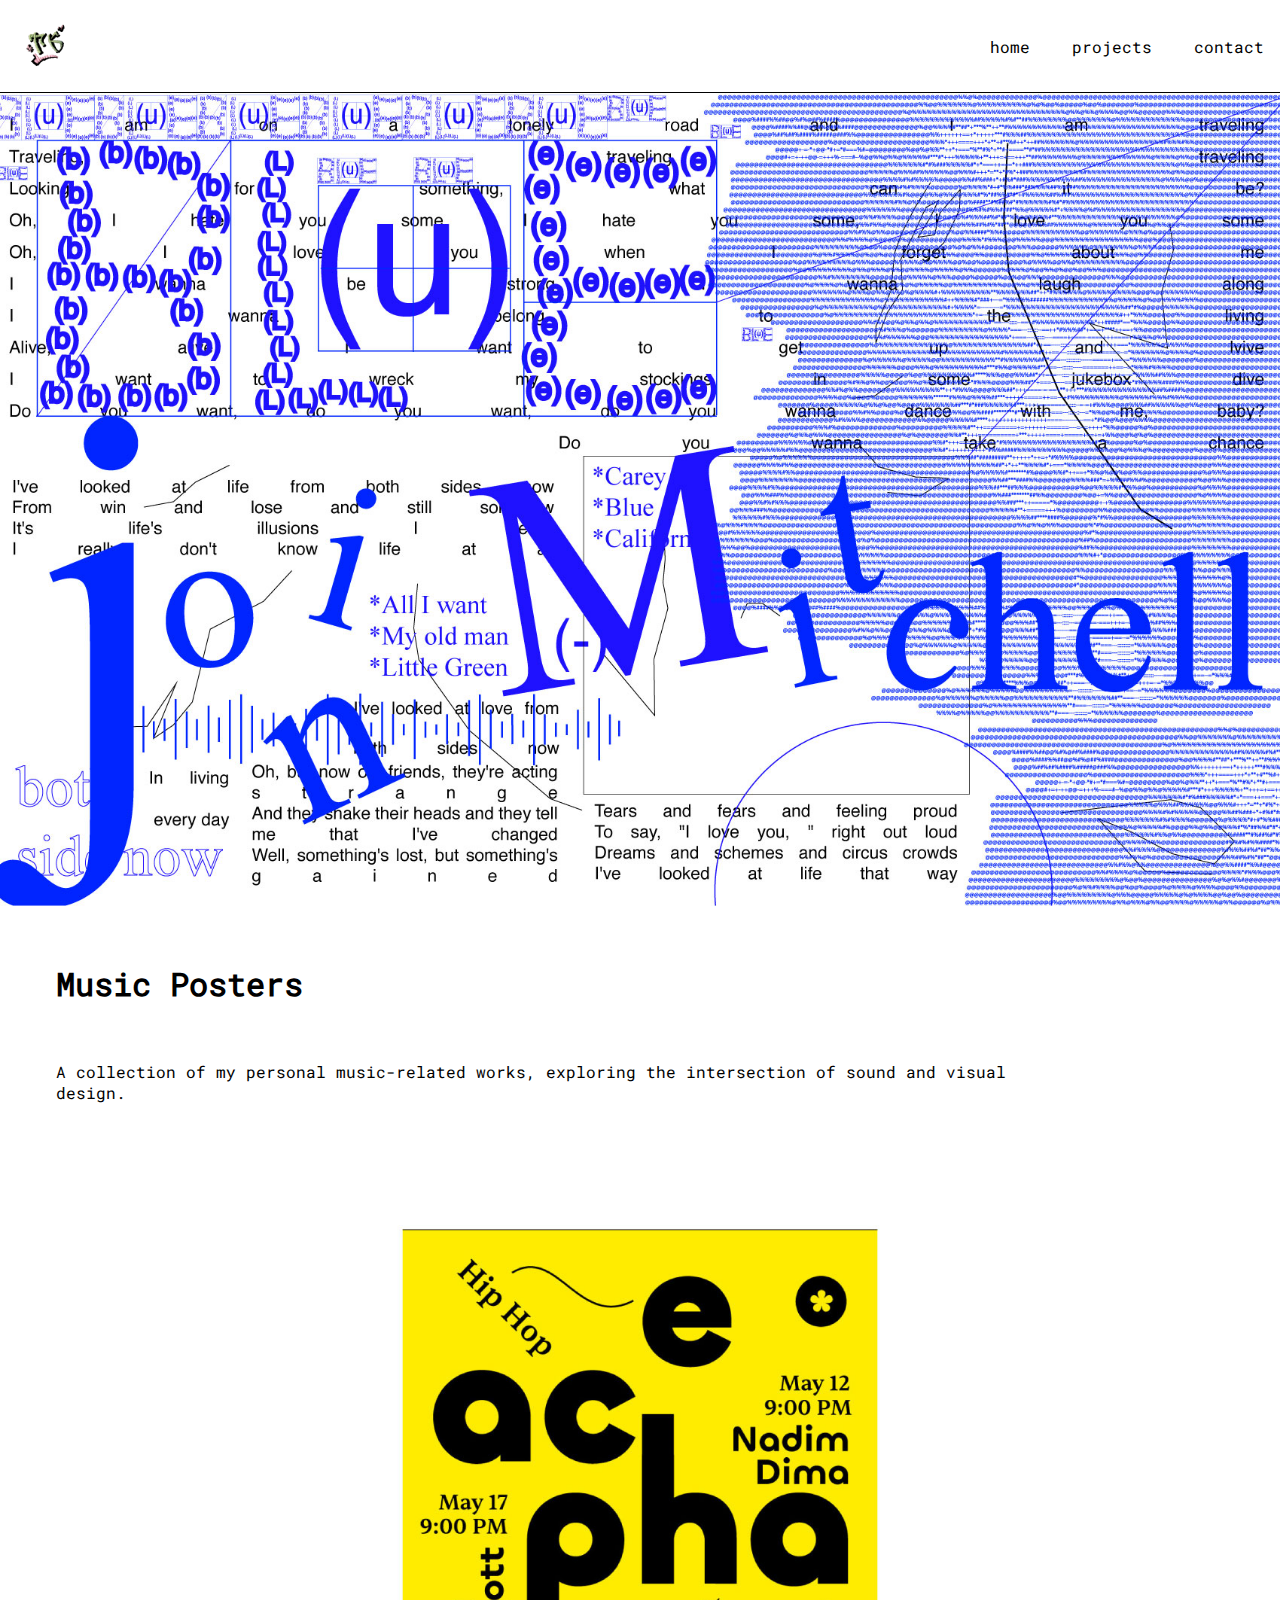
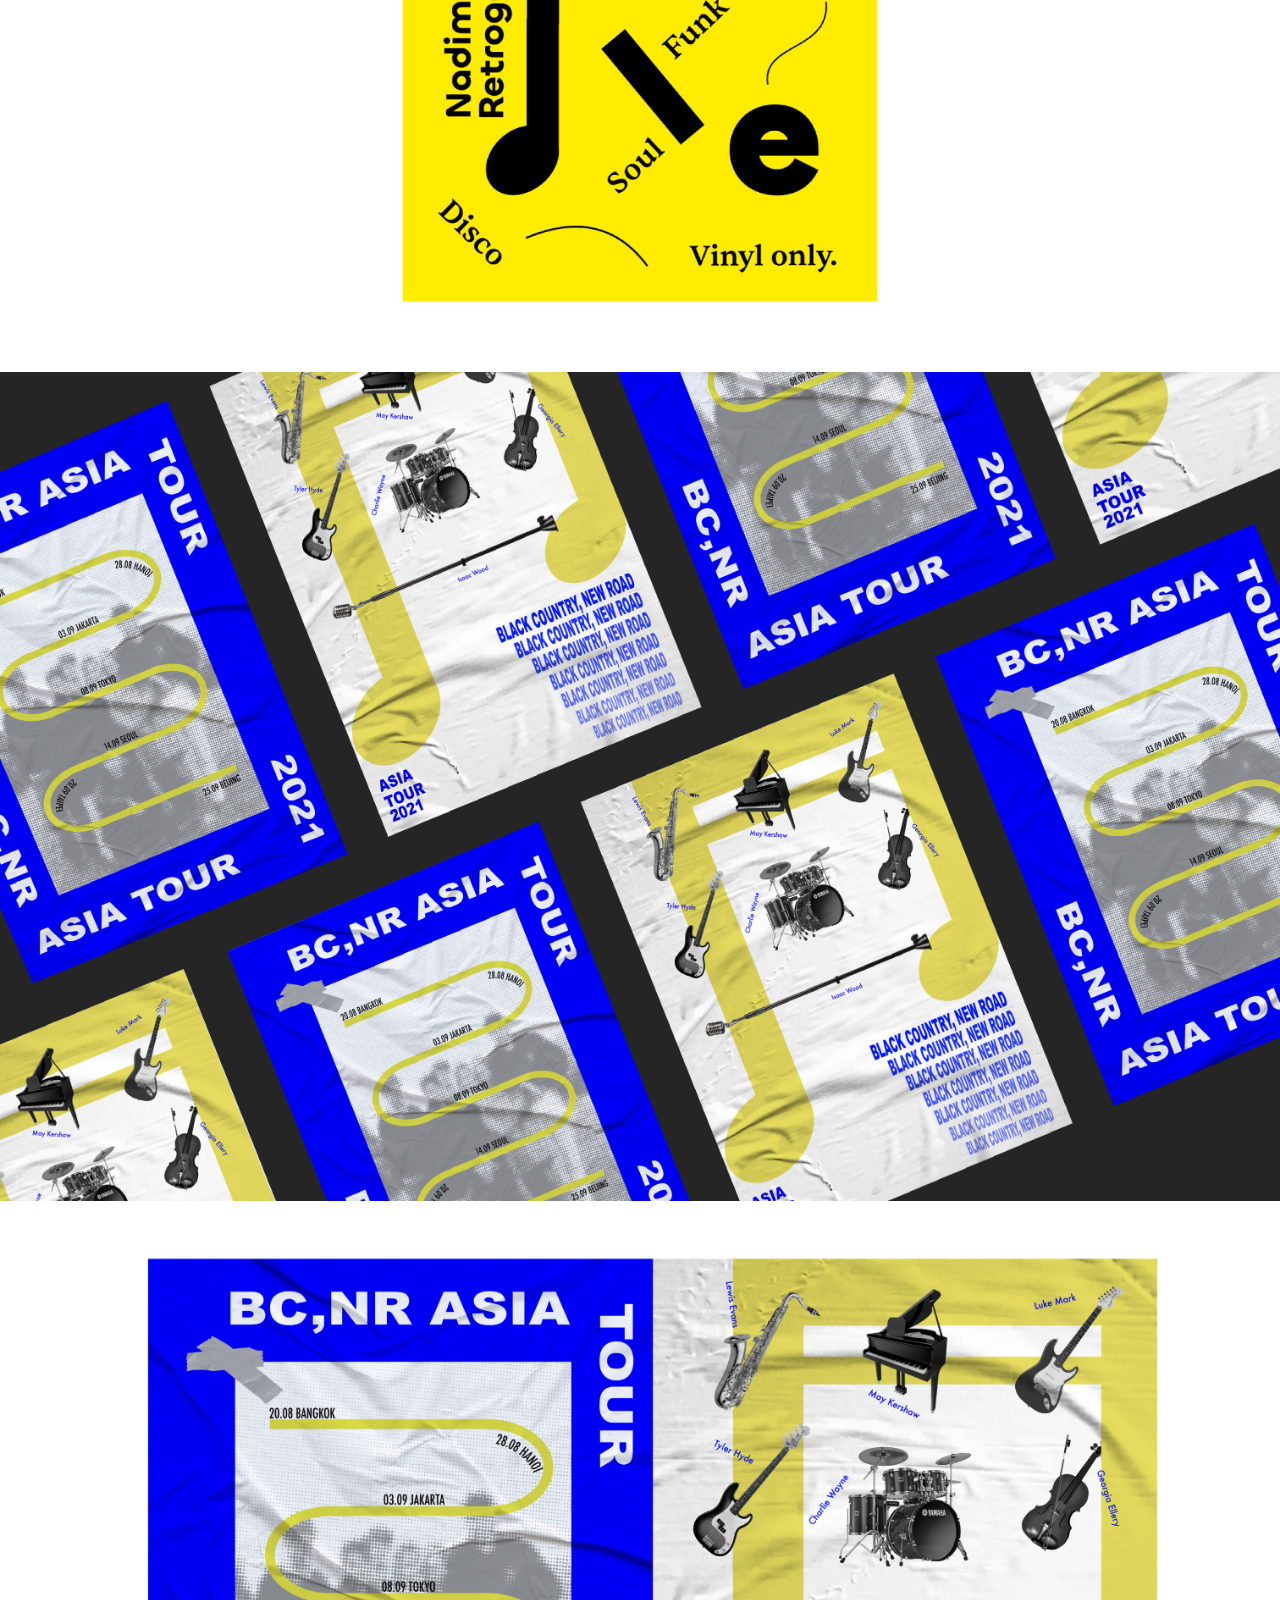
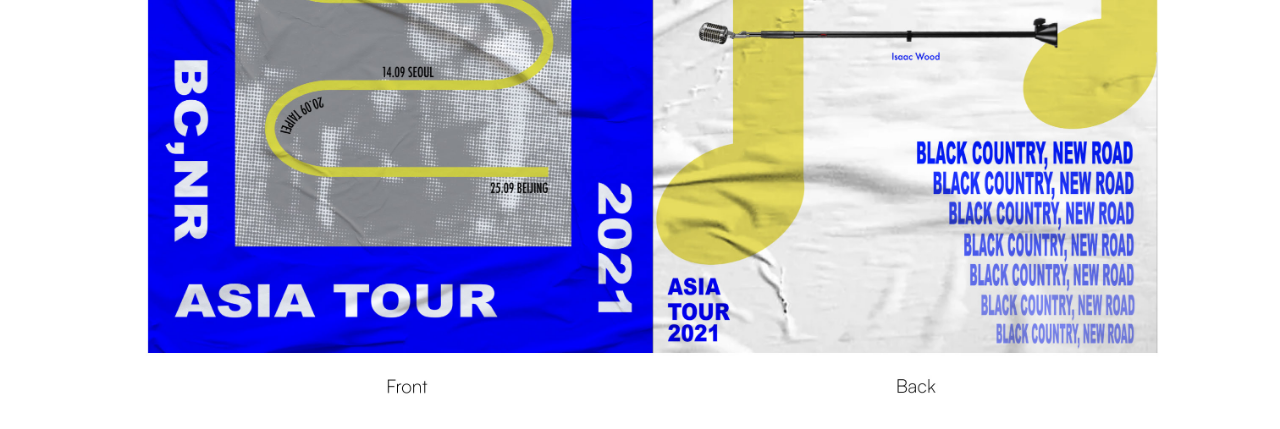
<file: musicposters.html>
<!DOCTYPE html>
<html lang="en">
    <head>
        <meta charset="UTF-8" />
        <meta name="viewport" content="width=device-width, initial-scale=1.0" />
        <title>TK Visuthiwat – Portfolio</title>
        <link rel="stylesheet" href="style/abb.css">

    </head>
    <body>
        <header class="site-header">
            <div class="logo">
                <a href="./index.html">
                <img src="./assets/images/logo/embroi.png" alt="TK Visuthiwat Logo" />
                </a>
              </div>
            <nav class = "site-nav">
                <a href = "./index.html">home</a>
                <a href ="./projects.html">projects</a>
                <a href="mailto:tkvisuth2084@gmail.com">contact</a>
            </nav>
        </header>

        <main>
            <img src="./assets/images/projects/music_posters/joni.jpg" alt="joni">
            <div class="description">
            <h1 class="project-name">Music Posters</h1>
            <p class="project-description">A collection of my personal music-related works, exploring the intersection of sound and visual design.
 </p>
            </div>

            
            <img src="./assets/images/projects/music_posters/acephale.jpg" alt="acephale">
            <img src="./assets/images/projects/music_posters/p13.jpg" alt="ilovemock">
            <img src="./assets/images/projects/music_posters/p14.jpg" alt="ihatemock">
</file>
<file: style/abb.css>
* {
    box-sizing: border-box;
    margin: 0;
    padding: 0;
  }

 @font-face {
    font-family: 'RobotoMono';
    src: url('../assets/fonts/RobotoMono-VariableFont_wght.ttf') format('truetype');
    font-weight: normal;
    font-style: normal;
  }
  
  html, body {
    width: 100%;
    overflow-x: hidden;
    background: white;
    font-family: 'RobotoMono', sans-serif;
  }
  .gif-row img {
    width: 100%;
    max-width: 500px;
  }

  main {
    width: 100%;
    margin: 0;
    padding: 0;
  }
  
  /* Make all images responsive */
  img {
    width: 100%;
    max-width: none;
    height: auto;
    display: block;
    margin: 0;
    padding: 0;
  }
  
  /* Fix header layout */
  .site-header {
    width: 100%;
    display: flex;
    justify-content: space-between;
    align-items: center;
    padding: 1rem 1rem;
    background: white;
    border-bottom: 1px solid black;
  }
  
  .logo img {
    width: 60px;
    height: auto;
  }
  
  .site-nav a {
    margin-left: 2rem;
    text-decoration: none;
    color: black;
    font-size: 1 rem;
  }
  
  
  /* Description text */
  .project-description {
    font-size: 1rem;
    margin: 3.5rem;
    margin-right: 15rem;
  }
  
  /* GIF row */
  .gif-row {
    display: flex;
    flex-wrap: wrap;
    justify-content: center;
    gap: 1rem;
    margin-top: 2rem;
  }

  .postergif,
.crumblegif {
  width: auto;        /* use natural width */
  max-width: 400px;   /* or whatever size you want */
  height: auto;
}
  
  .gif-center {
    display: flex;
    justify-content: center;
    margin: 2rem 0;
  }
  
  .kapraogif {
    width: 50%; /* Adjust to your desired size */
    height: auto;
  }
  
.movie{
  display: flex;
  flex-wrap: wrap; 
  justify-content: center;
  gap: 1.5 rem;
  margin: 2rem 0;
}

.movie img{
  width: 70%; /* Adjust to your desired size */
  height: auto;
}

h1{
  margin: 3.5rem;
}

#riso_pos1, #riso_pos2, #riso_pos3{
  padding: 100px 400px;
}
</file>
